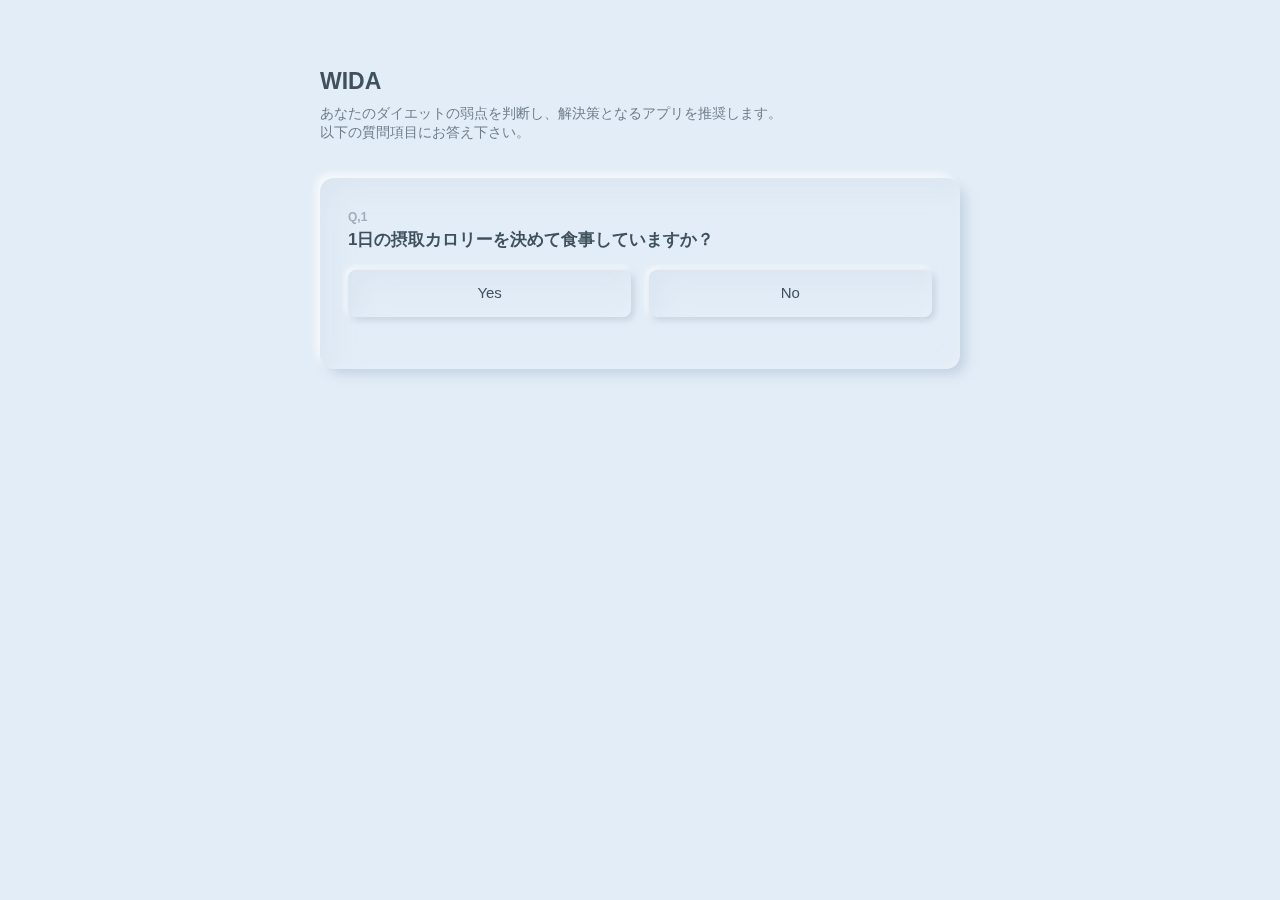
<file: index.html>
﻿
<!doctype html>
<html lang="ja">
<head>
  <meta charset="UTF-8">
	<meta name="viewport" content="width=device-width,initial-scale=1">
	<meta http-equiv="X-UA-Compatible" content="IE=edge">
	<title>WIDA</title>
  <link rel="stylesheet" href="style.css">
</head>
<body>
	<header>
		<h1>WIDA</h1>
		<p>あなたのダイエットの弱点を判断し、解決策となるアプリを推奨します。<br>以下の質問項目にお答え下さい。</p>
	</header>

	<main>
		<ul class="questions">
			<li>
				<h2>1日の摂取カロリーを決めて食事していますか？</h2>
			</li>
			<li>
				<h2>自分の基礎代謝を知っていますか？</h2>
			</li>
			<li>
				<h2>ダイエットを継続していますか？</h2>
			</li>
			<!-- <li>
				<h2>４番目の質問です</h2>
			</li>
			<li>
				<h2>５番目の質問です</h2>
			</li> -->
			<li>
        <p class="last-q">診断が終了しました！</p>
				<div class="send">
					<a href="answer.html">結果を表示する</a>
				</div>
			</li>
		</ul>

		

	</main>

	<script src="https://ajax.googleapis.com/ajax/libs/jquery/3.2.1/jquery.min.js"></script>
	<script src="common.js"></script>
</html>
</file>
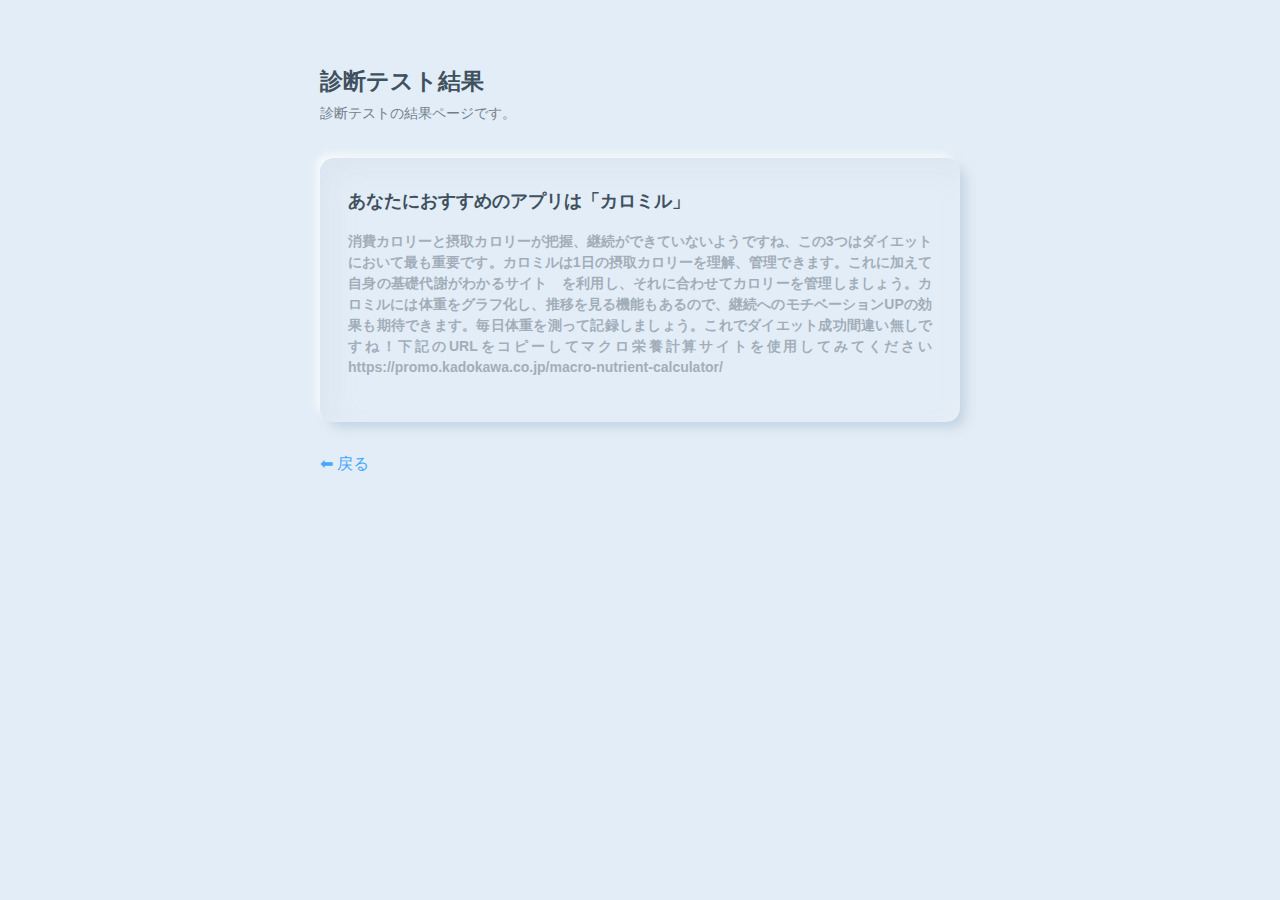
<file: answer.html>
<!doctype html>
<html lang="ja">
	<head>
    <meta charset="UTF-8">
		<meta name="viewport" content="width=device-width,initial-scale=1">
		<meta http-equiv="X-UA-Compatible" content="IE=edge">
		<title>診断結果</title>
    <link rel="stylesheet" href="style.css">
	</head>
	<body>
		<header>
			<h1>診断テスト結果</h1>
			<p>診断テストの結果ページです。<br></p>
		</header>

		<main>
			<div class="ansewer">
				<h2 class="ansewer__title"></h2>
				<p class="ansewer__txt"></p>

			</div>
			<div class="back">
				<a href="index.html">&#x2B05; 戻る</a>
			</div>

			

		</main>

		<script src="https://ajax.googleapis.com/ajax/libs/jquery/3.2.1/jquery.min.js"></script>
		<script src="common.js"></script>
  </html>
</file>
<file: style.css>
﻿@import url("reset.css");
/*
デザインは診断っぽい雰囲気を出し、無機質で汎用性も抜群に高いので
ニューモフィズムを利用しています。
もしよかったらそのままお使いください。

ニューモフィズムについて
https://hajimete.org/css-new-jene
*/
/* base */
html, body {
		height: 100%;
}
body {
		width: 100%;
		margin: 0 auto;
		font-size: 16px;
		font-family: "Hiragino Kaku Gothic ProN", "ヒラギノ角ゴ ProN W3", Meiryo, "メイリオ", Osaka, "MS PGothic", arial, helvetica, sans-serif;
		font-feature-settings: "pwid" 1;
		-webkit-font-smoothing: subpixel-antialiased;
		-moz-osx-font-smoothing: unset;
		-webkit-text-size-adjust: 100%;
		text-rendering: optimizeLegibility;
		word-wrap: break-word;
		color: #3f515e;
		background: #e3edf7;
		overflow-y: scroll;
		overflow-x: hidden;
		-webkit-overflow-scrolling: touch;
}
a, p, span, div, li, ul, h1, h2 {
		display: block;
		box-sizing: border-box;
		-moz-osx-font-smoothing: grayscale;
		-webkit-font-smoothing: antialiased;
}
img {
		max-width: 100%;
		vertical-align: top;
}
li {
		list-style: none;
}
a {
		text-decoration: none;
		color: #47a7ff;
		-webkit-transition: 0.6s ease-out;
		transition: 0.6s ease-out;
}
a:hover {
		opacity: .6;
}
/* IE11でsvg崩れ防止 */
@media screen and (-ms-high-contrast: active), (-ms-high-contrast: none) {
	img[src$=".svg"] {
			width: 100%;
	}
}
/* theme */
.progress-bar {
		position: fixed;
		top: 0;
		left: 0;
		width: 100%;
		height: 3px;
		margin: 0 auto;
}
.progress-bar > span {
		width: 0%;
		height: 100%;
		background: rgba(190, 204, 219, 0.2);
		background: #47a7ff;
		-webkit-transition: 0.7s 0.2s cubic-bezier(0.5, 1, 0.89, 1);
		transition: 0.7s 0.2s cubic-bezier(0.5, 1, 0.89, 1);
}
header {
		position: relative;
		padding: 64px 30px 35px;
		max-width: 700px;
		margin: 0 auto;
}
header > h1 {
		font-size: 23px;
}
header > p {
		font-size: 14px;
		font-weight: 400;
		opacity: .7;
		line-height: 1.4;
		margin: 5px auto 0;
}
main {
		position: relative;
		width: 100%;
		max-width: 700px;
		margin: 0 auto;
}
.questions {
		padding: 0 30px;
}
.questions > li {
		font-size: 15px;
		width: 100%;
		margin: 0;
		padding: 30px 28px;
		border-radius: 14px;
		box-shadow: 7px 7px 12px -2px rgba(161, 183, 205, 0.5), -5px -5px 8px -2px rgba(255, 255, 255, 0.9), 10px 10px 32px -3px rgba(161, 183, 205, 0.15) inset, -6px -6px 22px -13px rgba(255, 255, 255, 0.6) inset;
		-webkit-transition: 0.5s cubic-bezier(0.65, 0, 0.35, 1);
		transition: 0.5s cubic-bezier(0.65, 0, 0.35, 1);
		opacity: 0;
}
.questions > li > p {
		font-size: 12px;
		font-weight: bold;
		opacity: .4;
		margin-bottom: 1px;
}
.questions > li .last-q {
		text-align: center;
		font-size: 17px;
		opacity: 1;
}
.questions > li > h2 {
		font-size: 17px;
}
.questions > li .select {
		margin: 18px 0 10px;
}
.questions > li .select > p {
		font-size: 15px;
		margin-bottom: 12px;
		padding: 12px;
		text-align: center;
		border-radius: 8px;
		cursor: pointer;
		vertical-align: top;
		box-shadow: 2px 2px 6px 1px rgba(161, 183, 205, 0.6), -1px -1px 5px 2px white, 10px 10px 32px -3px rgba(161, 183, 205, 0.15) inset, -6px -6px 22px -13px rgba(255, 255, 255, 0.6) inset;
}
.questions > li .select > p:hover {
		background: #47a7ff;
		color: #fff;
		-webkit-transition: 0.2s cubic-bezier(0.5, 1, 0.89, 1);
		transition: 0.2s cubic-bezier(0.5, 1, 0.89, 1);
}
.questions > li .back-list {
		margin: 4px 0 0;
		display: inline-block;
		padding: 4px 8px;
		color: #47a7ff;
		cursor: pointer;
		-webkit-transition: 0.2s cubic-bezier(0.5, 1, 0.89, 1);
		transition: 0.2s cubic-bezier(0.5, 1, 0.89, 1);
}
.questions > li .back-list:hover {
		opacity: .6;
}
.questions > li .send {
		position: relative;
		margin: 18px auto 10px;
		max-width: 240px;
}
.questions > li .send > a {
		color: #fff;
		background: #47a7ff;
		font-size: 15px;
		margin-bottom: 12px;
		padding: 12px;
		text-align: center;
		border-radius: 8px;
		box-shadow: 2px 2px 6px 1px rgba(161, 183, 205, 0.6), -1px -1px 5px 2px white, 10px 10px 32px -3px rgba(161, 183, 205, 0.15) inset, -6px -6px 22px -13px rgba(255, 255, 255, 0.6) inset;
		-webkit-transition: 0.2s cubic-bezier(0.5, 1, 0.89, 1);
		transition: 0.2s cubic-bezier(0.5, 1, 0.89, 1);
}
.ansewer {
		margin: 0 30px;
		font-size: 18px;
		padding: 30px 28px;
		border-radius: 14px;
		box-shadow: 7px 7px 12px -2px rgba(161, 183, 205, 0.5), -5px -5px 8px -2px rgba(255, 255, 255, 0.9), 10px 10px 32px -3px rgba(161, 183, 205, 0.15) inset, -6px -6px 22px -13px rgba(255, 255, 255, 0.6) inset;
		-webkit-transition: 0.5s cubic-bezier(0.65, 0, 0.35, 1);
		transition: 0.5s cubic-bezier(0.65, 0, 0.35, 1);
		text-align: justify;
}
.ansewer > p {
		font-size: 14px;
		font-weight: bold;
		opacity: .4;
		margin: 16px 0 14px;
}
.back {
		margin: 30px 30px 0;
}
.back a {
		display: inline-block;
}
.social {
		letter-spacing: -.4em;
		font-size: 0;
		text-align: center;
		margin: 0 auto;
		padding: 14% 30px 34px;
}
.social li {
		letter-spacing: normal;
		font-size: 16px;
		display: inline-block;
		width: 36px;
		border-radius: 8px;
		overflow: hidden;
		margin: 0 3% 3% 0;
		box-shadow: 2px 2px 6px 1px rgba(161, 183, 205, 0.6), -1px -1px 5px 2px white, 10px 10px 32px -3px rgba(161, 183, 205, 0.15) inset, -6px -6px 22px -13px rgba(255, 255, 255, 0.6) inset;
}
.social li:last-child {
		margin-right: 0;
}
.social svg {
		width: 100%;
		height: 100%;
		fill-rule: evenodd;
		clip-rule: evenodd;
		stroke-linejoin: round;
		stroke-miterlimit: 2;
}
.social svg path {
		fill: #3f515e;
}
footer {
		font-size: 14px;
		text-align: center;
		margin: 0 0 40px;
}
/* state */
.left {
		margin-left: -200% !important;
		opacity: 0;
}
.right {
		margin-left: 200% !important;
		opacity: 0;
}
.opas {
		opacity: 1 !important;
}
.click {
	-webkit-animation: click .6s linear;
	animation: click .6s linear;
}
@keyframes click {
	0% {transform: scale(1);}
	15% {transform: scale(.975);}
	100% {transform: scale(1);}
}
@-webkit-keyframes click {
	0% {-webkit-transform: scale(1);}
	15% {-webkit-transform: scale(.975);}
	100% {-webkit-transform: scale(1);}
}
@media (min-width: 768px) {
		.questions > li .select {
				letter-spacing: -.4em;
				font-size: 0;
		}		.questions > li .select > p {
				font-size: 15px;
				letter-spacing: normal;
				display: inline-block;
				width: 48.5%;
				margin-right: 3%;
		}		.questions > li .select > p:nth-child(even) {
				margin-right: 0;
		}}

/*
	OSの画面設定に合わせてダークモード表示
	https://hajimete.org/supports-dark-mode-with-css
*/
@media (prefers-color-scheme: dark) {
		body {
				background: #15202B;
				color: #fff;
		}		a {
				color: #5bb0ff;
		}		a:hover {
				opacity: .4;
		}		.progress-bar > span {
				background: #5bb0ff;
		}		.questions > li {
				box-shadow: 7px 7px 12px -2px rgba(9, 14, 19, 0.4), -5px -5px 8px -2px rgba(255, 255, 255, 0.05), 10px 10px 32px -3px rgba(10, 16, 23, 0.3) inset, -6px -6px 22px -13px rgba(255, 255, 255, 0.05) inset;
		}		.questions > li .select > p {
				box-shadow: 7px 7px 12px -2px rgba(9, 14, 19, 0.4), -5px -5px 8px -2px rgba(255, 255, 255, 0.05), 10px 10px 32px -3px rgba(10, 16, 23, 0.3) inset, -6px -6px 22px -13px rgba(255, 255, 255, 0.05) inset;
		}		.questions > li .select > p:hover {
				background: #5bb0ff;
		}		.questions > li .back-list {
				color: #5bb0ff;
		}		.questions > li .send > a {
				background: #5bb0ff;
				box-shadow: 7px 7px 12px -2px rgba(9, 14, 19, 0.4), -5px -5px 8px -2px rgba(255, 255, 255, 0.05), 10px 10px 32px -3px rgba(10, 16, 23, 0.3) inset, -6px -6px 22px -13px rgba(255, 255, 255, 0.05) inset;
		}		.ansewer {
				box-shadow: 7px 7px 12px -2px rgba(9, 14, 19, 0.4), -5px -5px 8px -2px rgba(255, 255, 255, 0.05), 10px 10px 32px -3px rgba(10, 16, 23, 0.3) inset, -6px -6px 22px -13px rgba(255, 255, 255, 0.05) inset;
		}		.social li {
				box-shadow: 7px 7px 12px -2px rgba(9, 14, 19, 0.4), -5px -5px 8px -2px rgba(255, 255, 255, 0.05), 10px 10px 32px -3px rgba(10, 16, 23, 0.3) inset, -6px -6px 22px -13px rgba(255, 255, 255, 0.05) inset;
		}		.social svg path {
				fill: #fff;
		}}
</file>
